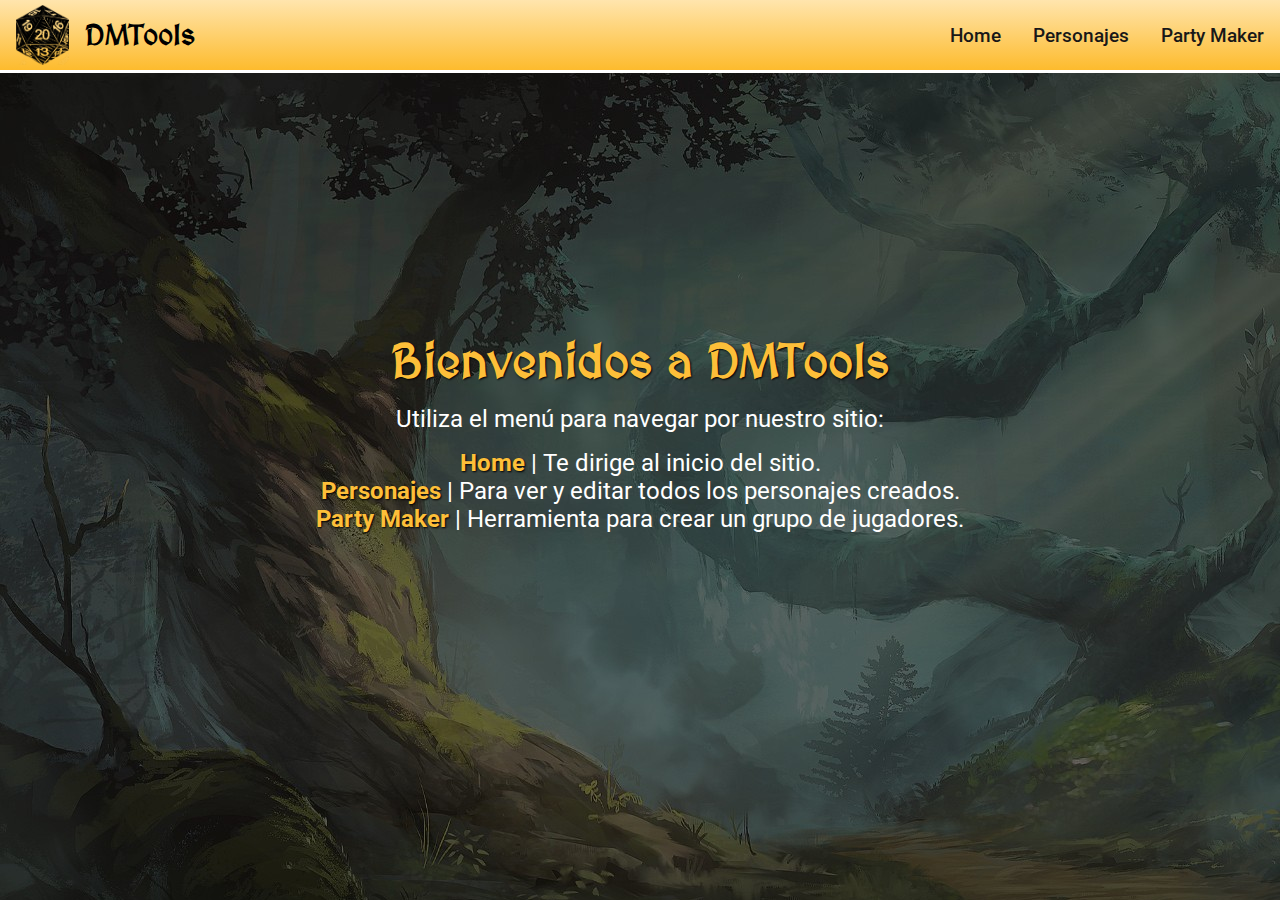
<file: index.html>
<!DOCTYPE html>
<html lang="en">
<head>
    <meta charset="UTF-8">
    <meta name="viewport" content="width=device-width, initial-scale=1.0">
    <title>Home | DMTools</title>
    <link rel="shortcut icon" href="./assets/logo.png" type="image/x-icon">
    <link rel="stylesheet" href="./css/style.css">
</head>
<body>
    <header>
        <div class="headerLogo">
            <img src="./assets/logo.png" alt="Header Logo">
            <h3>DMTools</h3>
        </div>
        <div class="navBar">
            <ul>
                <li><a href="./index.html">Home</a></li>
                <li><a href="./pages/personajes.html">Personajes</a></li>
                <li><a href="./pages/party-maker.html">Party Maker</a></li>
            </ul>
        </div>
    </header>
    <main>
        <div class="homeDiv">
            <h1>Bienvenidos a DMTools</h1>
            <p>Utiliza el menú para navegar por nuestro sitio:</p>
            <ul>
                <il><span>Home</span> | Te dirige al inicio del sitio.</il>
                <il><span>Personajes</span> | Para ver y editar todos los personajes creados.</il>
                <il><span>Party Maker</span> | Herramienta para crear un grupo de jugadores.</il>
            </ul>
        </div>
    </main>
    <script src="./js/classes.js"></script>
    <script src="./js/arrays.js"></script>
    <script src="./js/functions.js"></script>
    <script src="./js/party.js"></script>
    <script src="./js/main.js"></script>
</body>
</html>
</file>
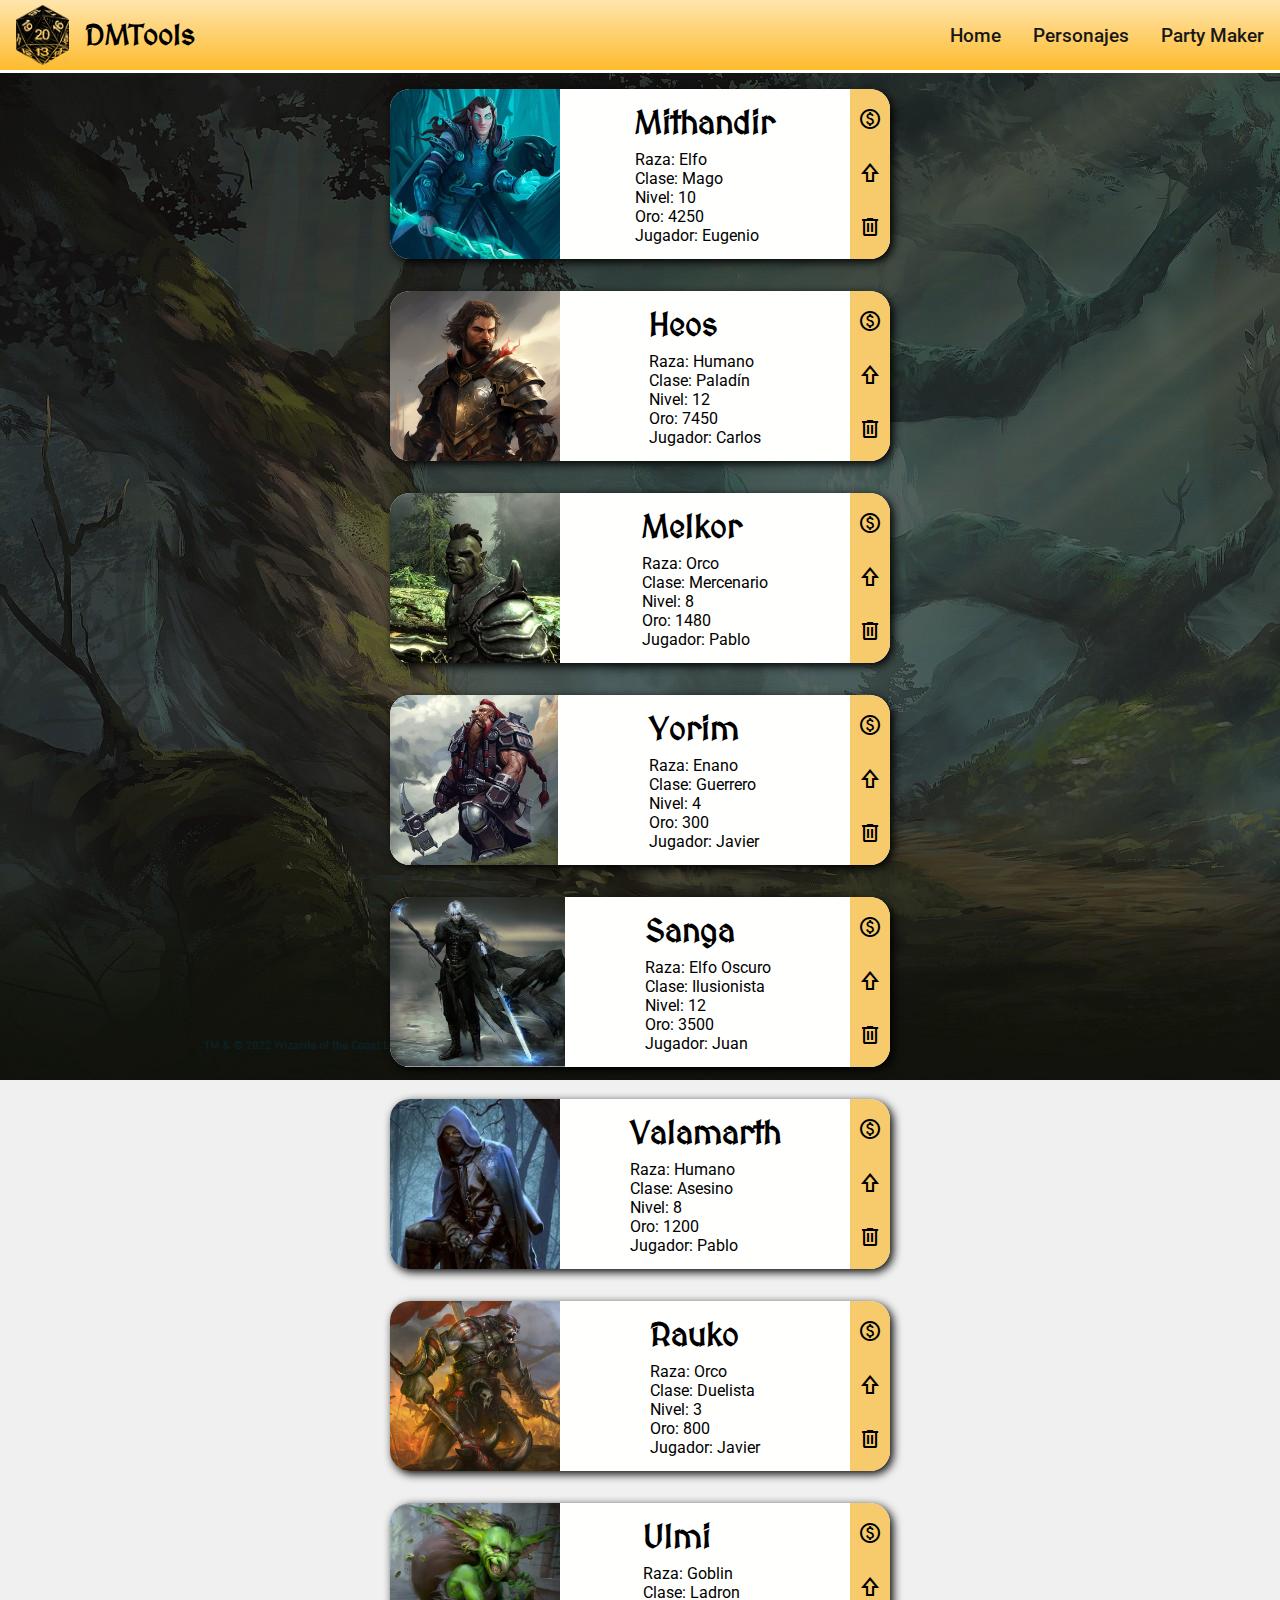
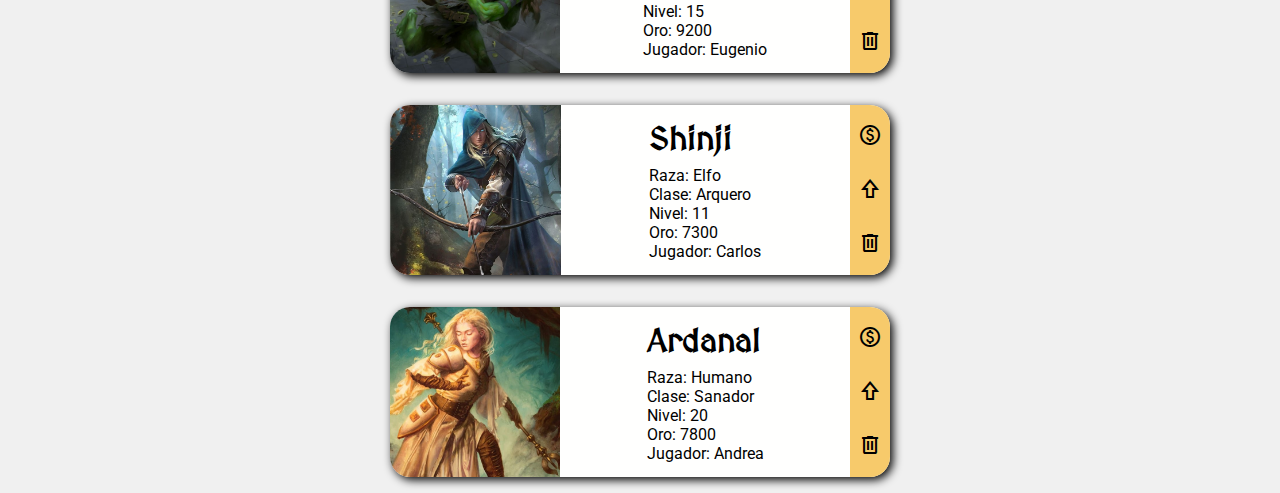
<file: pages/personajes.html>
<!DOCTYPE html>
<html lang="en">
<head>
    <meta charset="UTF-8">
    <meta name="viewport" content="width=device-width, initial-scale=1.0">
    <title>Personajes | DMTools</title>
    <link rel="shortcut icon" href="../assets/logo.png" type="image/x-icon">
    <link rel="stylesheet" href="../css/style.css">
    <link rel="stylesheet" href="https://fonts.googleapis.com/css2?family=Material+Symbols+Outlined:opsz,wght,FILL,GRAD@20..48,100..700,0..1,-50..200" />
</head>
<body>
    <header>
        <div class="headerLogo">
            <img src="../assets/logo.png" alt="Header Logo">
            <h3>DMTools</h3>
        </div>
        <div class="navBar">
            <ul>
                <li><a href="../index.html">Home</a></li>
                <li><a href="./personajes.html">Personajes</a></li>
                <li><a href="./party-maker.html">Party Maker</a></li>
            </ul>
        </div>
    </header>
    <main>
        <div class="characters-container" id="characters-container"></div>
    </main>
    <script src="../js/classes.js"></script>
    <script src="../js/arrays.js"></script>
    <script src="../js/functions.js"></script>
    <script src="../js/party.js"></script>
    <script src="../js/main.js"></script>
</body>
</html>
</file>
<file: css/style.css>
@import url('https://fonts.googleapis.com/css2?family=Roboto:ital,wght@0,100;0,300;0,400;0,500;0,700;0,900;1,100;1,300;1,400;1,500;1,700;1,900&display=swap');
@import url('https://fonts.googleapis.com/css2?family=MedievalSharp&display=swap');

* {
    padding: 0;
    margin: 0;
    list-style-type: none;
    font-family: 'Roboto', sans-serif;
}

body {
    min-height: 100vh;
    background: rgb(240,240,240);
    background-image: url("../assets/home-bg.jpg");
    background-repeat: no-repeat;
    background-attachment: fixed;
}

header {
    position: fixed;
    top: 0;
    left: 0;
    width: 100%;
    display: flex;
    flex-direction: row;
    justify-content: space-between;
    align-items: center;
    height: 70px;
    background: rgb(255,229,173);
    background: linear-gradient(180deg, rgba(255,229,173,1) 0%, rgba(253,187,45,1) 100%);
    border-bottom: 0.2rem solid rgb(255, 255, 255);
    position: sticky;
}

.headerLogo {
    display: flex;
    flex-direction: row;
    justify-content: space-around;
    align-items: center;
}

.headerLogo h3 {
    font-size: 1.8rem;
    font-family: 'MedievalSharp', cursive;
}

.headerLogo img {
    background-size: cover;
    max-height: 60px;
    margin: 0 1rem;
}

.navBar ul {
    display: flex;
    flex-direction: row;
    justify-content: space-around;
    align-items: center;
}

.navBar ul li a {
    color: rgb(24, 24, 24);
    text-decoration: none;
    margin: 1rem;
    font-size: 1.2rem;
    font-weight: 500;
}

.navBar ul li a:hover {
    color: rgb(255, 255, 255);
}

.homeDiv {
    height: 80vh;
    display: flex;
    flex-direction: column;
    justify-content: center;
    align-items: center;
    font-size: 1.5rem;
    color: rgb(255, 255, 255);
}

.homeDiv ul {
    display: flex;
    flex-direction: column;
    justify-content: center;
    align-items:center;
    margin: 1rem;

}

.homeDiv h1 {
    font-size: 3rem;
    font-weight: bold;
    color:#FDBF39;
    text-shadow: 1px 1px 2px black;
    margin: 1rem 0;
    font-family: 'MedievalSharp', cursive;
}

.homeDiv ul span {
    font-weight: bold;
    color: #FDBF39;
    text-shadow: 1px 1px 2px black;
}

#characters-container{
    display: flex;
    flex-direction: column;
    justify-content: center;
    align-items: center;
}

.character-card {
    width: 500px;
    height: 170px;
    display: flex;
    flex-direction: row;
    justify-content: space-between;
    align-items: center;
    margin: 1rem 0;
    background-color: rgb(255, 255, 254);
    border-radius: 20px;
    box-shadow: 3px 3px 10px black;
}

.character-card__logo {
    display: flex;
}

.character-card__logo img {
    height:170px;
    border-radius: 20px 0 0 20px;
}

.character-card__info h3 {
    margin-bottom: 0.6rem;
    font-size: 2rem;
    font-family: 'MedievalSharp', cursive;
}

.character-card__buttons {
    background-color: rgb(247, 202, 107);
    height:170px;
    display: flex;
    flex-direction: column;
    justify-content: center;
    align-items: center;
    padding: 0 0.5rem;
    border-radius: 0 20px 20px 0;
}

.character-card__buttons button {
    background-color: transparent;
    border: none;
    font-size: 2rem;
    font-weight: bold;
    cursor: pointer;
    padding: 0.5rem 0;
}

.pick-char-container {
    display: flex;
    flex-direction: row;
    flex-wrap:wrap;
    justify-content: center;
    max-height:50vh;
    overflow-y:scroll;
    
}

.pick-character-card {
    display: flex;
    flex-direction: column;
    justify-content: center;
    align-items: center;
    height: fit-content;
    width: 250px;
    background-color: rgba(255, 255, 255, 0.74);
    margin: 1rem 0.5rem;
    border-radius: 125px 125px 20px 20px;
    padding-bottom: 0.8rem;
}

.pick-character-card__logo img {
    margin-top: 14px;
    height: 200px;
    border-radius: 50%;
}

.pick-character-card__info {
    padding: 0.5rem 0;
}

.party-container {
    height: fit-content;
    min-height: 40vh;
    background-color: #ffffff93;
    display: flex;
    flex-direction: column;
    justify-content: space-around;
    align-items: center;
    position:absolute;
    bottom:0;
    width:100%;
}

.party-card {
    display: flex;
    flex-direction: column;
    justify-content: center;
    align-items: center;
    height:fit-content;
    width: 200px;
    padding: 0 1rem;
}

.party-card-container {
    display: flex;
    flex-direction: row;
    justify-content: center;
    align-items: center;
    height:fit-content;
    width: 200px;
}

.party-card__logoinfo {
    display: flex;
    flex-direction: column;
    justify-content: center;
    align-items: center;
}

.party-card__logoinfo img {
    height: 150px;
    border-radius: 50%;
    margin-bottom: 0.5rem;
}

.party-title {
    font-size: 2rem;
    padding: 0.5rem;
    font-family: 'MedievalSharp', cursive;
    font-weight: bold;
}

.btn {
    padding: 0.5rem;
    border-radius: 10px;
    border: none;
    margin: 0.5rem;
    font-weight: bold;
}

.btn-remove-char {
    background-color: rgb(224, 110, 110);
    border: none;
    color: rgb(255, 255, 255);
    font-size: 0.8rem;
    margin: 0.5rem;
    padding: 0.2rem;
    border-radius: 5px;
    
}

.btn-create-party {
    background-color: rgb(170, 224, 115);
    font-size: 0.8rem;
    box-shadow: 1px 1px 5px rgba(0, 0, 0, 0.404);
}

.btn-clear-all {
    background-color: rgb(224, 110, 110);
    font-size: 0.8rem;
    box-shadow: 1px 1px 5px rgba(0, 0, 0, 0.404);
}

.btn-add {
    background-color: rgb(247, 202, 107);
    box-shadow: 1px 1px 5px rgba(0, 0, 0, 0.404);
}
</file>
